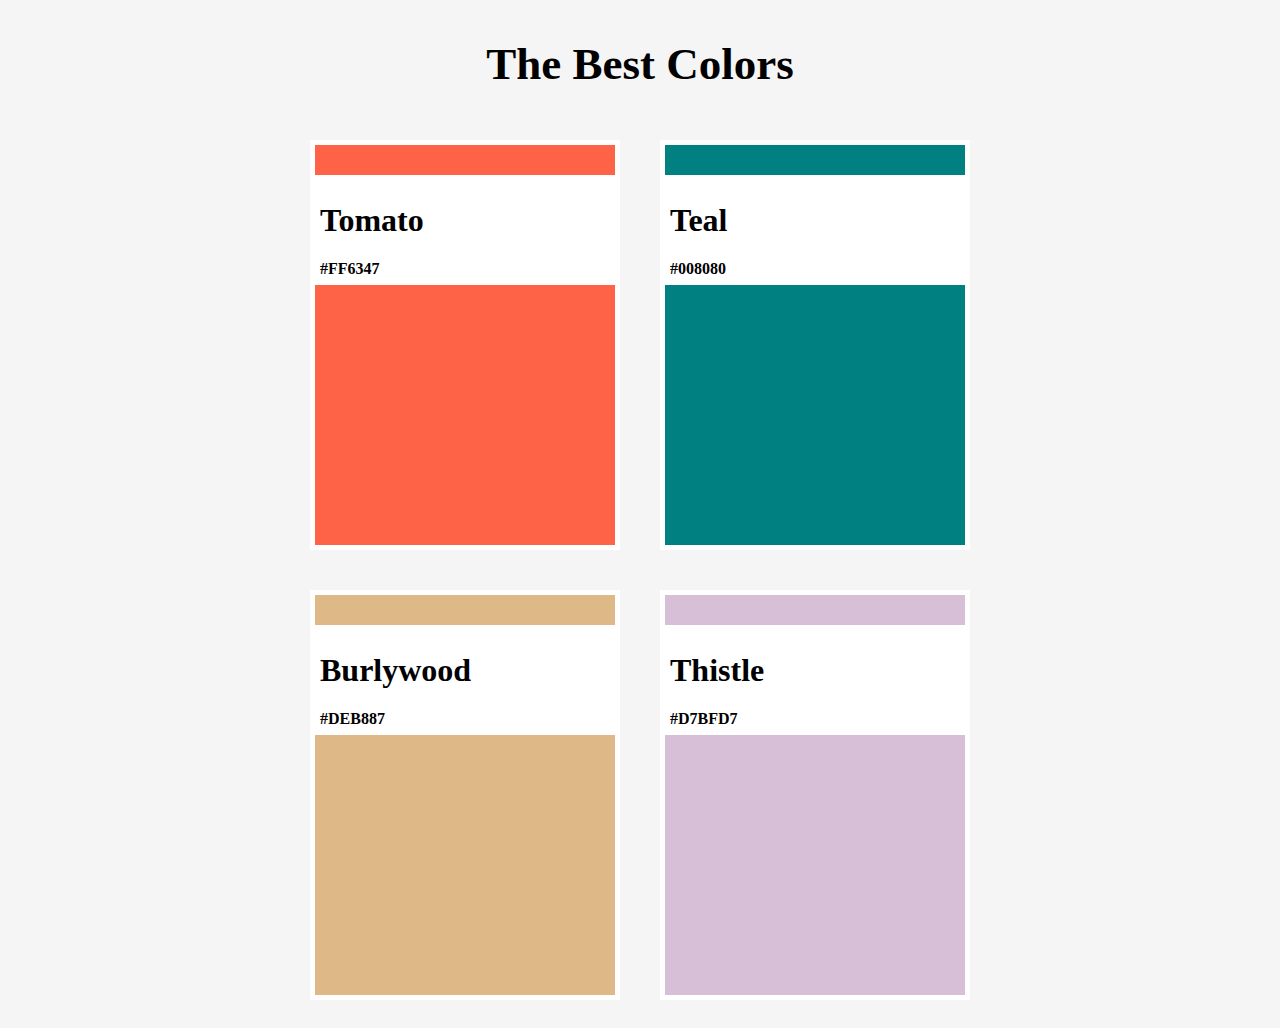
<file: challenge/day7/index.html>
<!DOCTYPE html>
<html lang="en">
<head>
    <meta charset="UTF-8">
    <meta http-equiv="X-UA-Compatible" content="IE=edge">
    <meta name="viewport" content="width=device-width, initial-scale=1.0">
    <title>Document</title>
    <link rel="stylesheet" href="style.css">
</head>
<body>
    <header>
        <h1 id="title">The Best Colors</h1>
    </header>
    <main>
    <div>
        <div id="colorcode">
            <h1>Tomato</h1>
            <p>#FF6347</p>
        </div>
    </div>
    <div>
        <div id="colorcode">
            <h1>Teal</h1>
            <p>#008080</p>
            </div>
    </div>
    <div>
        <div id="colorcode">
            <h1>Burlywood</h1>
            <p>#DEB887</p>
        </div>
    </div>
    <div>
        <div id="colorcode">
            <h1>Thistle</h1>
            <p>#D7BFD7</p>
        </div>
    </div>
</main>
</body>
</html>
</file>
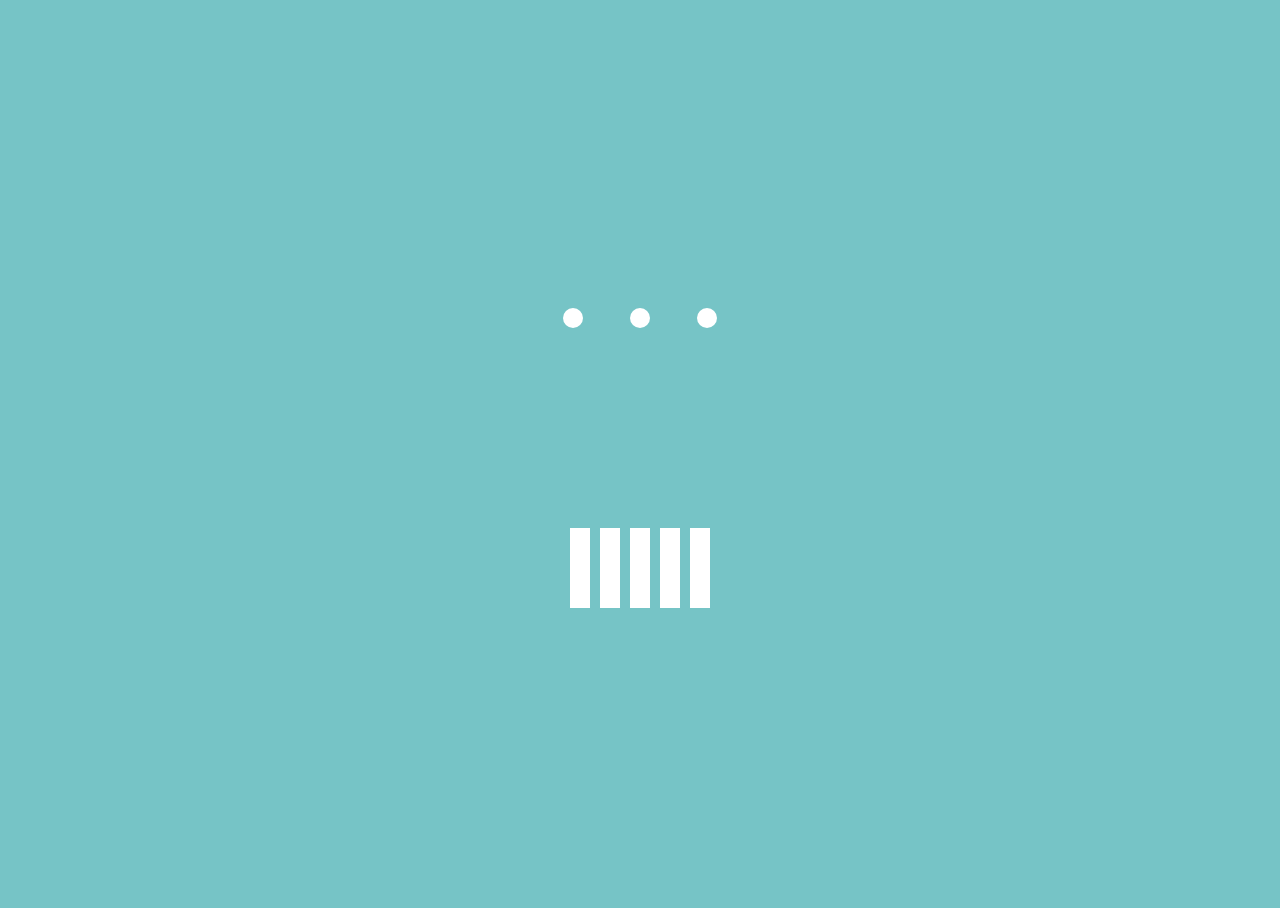
<file: challenge/day8/index.html>
<!DOCTYPE html>
<html>
  <head>
    <meta charset="utf-8">
    <meta name="viewport" content="width=device-width">
    <title>repl.it</title>
    <link rel="stylesheet" href="style.css">
  </head>
  <body>
    <div class="dots box">
      <div class="dot"></div>
      <div class="dot"></div>
      <div class="dot"></div>
    </div>
    <div class="lines box">
      <div class="line"></div>
      <div class="line"></div>
      <div class="line"></div>
      <div class="line"></div>
      <div class="line"></div>
    </div>
  </body>
</html>
</file>
<file: challenge/day7/style.css>
body {
  font-family: "Times New Roman";
  font-weight: bold;
  background-color: whitesmoke;
  display: flex;
  flex-direction: column;
  align-items: center;
}
#title {
  text-align: center;
  font-size: 45px;
}
main {
  width: 700px;
  display: flex;
  justify-content: space-between;
  flex-wrap: wrap;
  
}
div {
  height: 400px;
  width: 300px;
  margin: 20px;
  border: 5px solid white;
  position: relative;
  /* align-items: center; */
}
div:nth-child(1) {
  background-color: tomato;
}
div:nth-child(2) {
  background-color: teal;
}
div:nth-child(3) {
  background-color: burlywood;
}
div:nth-child(4) {
  background-color: thistle;
}
#colorcode {
  height: 100px;
  width: 290px;
  background-color: white;
  position: absolute;
  margin-top: 30px;
  margin-left: 0;
}
</file>
<file: challenge/day8/style.css>
html,
body {
  height: 100%;
}

body {
  font-family: sans-serif;
  background-color: #76c4c6;
  display: flex;
  flex-direction: column;
  justify-content: center;
  align-items: center;
}

@keyframes dotAnimation {
  50% {
    transform: rotate(0.5turn);
  }
  100% {
    transform: rotate(0.5turn);
  }
}

.box {
  width: 200px;
  display: flex;
  justify-content: space-around;
}

.dots {
  width: 200px;
/*   display: flex;
  justify-content: space-around; */
  animation: dotAnimation 1s ease-in-out infinite;
  margin-bottom: 200px;
}

.dot {
  background-color: white;
  width: 20px;
  height: 20px;
  border-radius: 10px;
  /* 👆🏻 If you set the border-radius to half of the width and height 
  it becomes a circle, 50% also works*/
}

.lines {
  width: 150px;
}

@keyframes lineAnim {
  0% {
    transform: none;
  }
  25% {
    transform: scaleY(2);
  }
  50%,
  100% {
    transform: none;
  }
}

.line {
  width: 20px;
  height: 80px;
  background-color: white;
  animation: lineAnim 1s ease-in-out infinite;
}

/*
Remove 'animation-delay and see what happens!!!
*/

.line:nth-child(2) {
  animation-delay: 0.1s;
}
.line:nth-child(3) {
  animation-delay: 0.2s;
}
.line:nth-child(4) {
  animation-delay: 0.3s;
}
.line:nth-child(5) {
  animation-delay: 0.4s;
}
</file>
